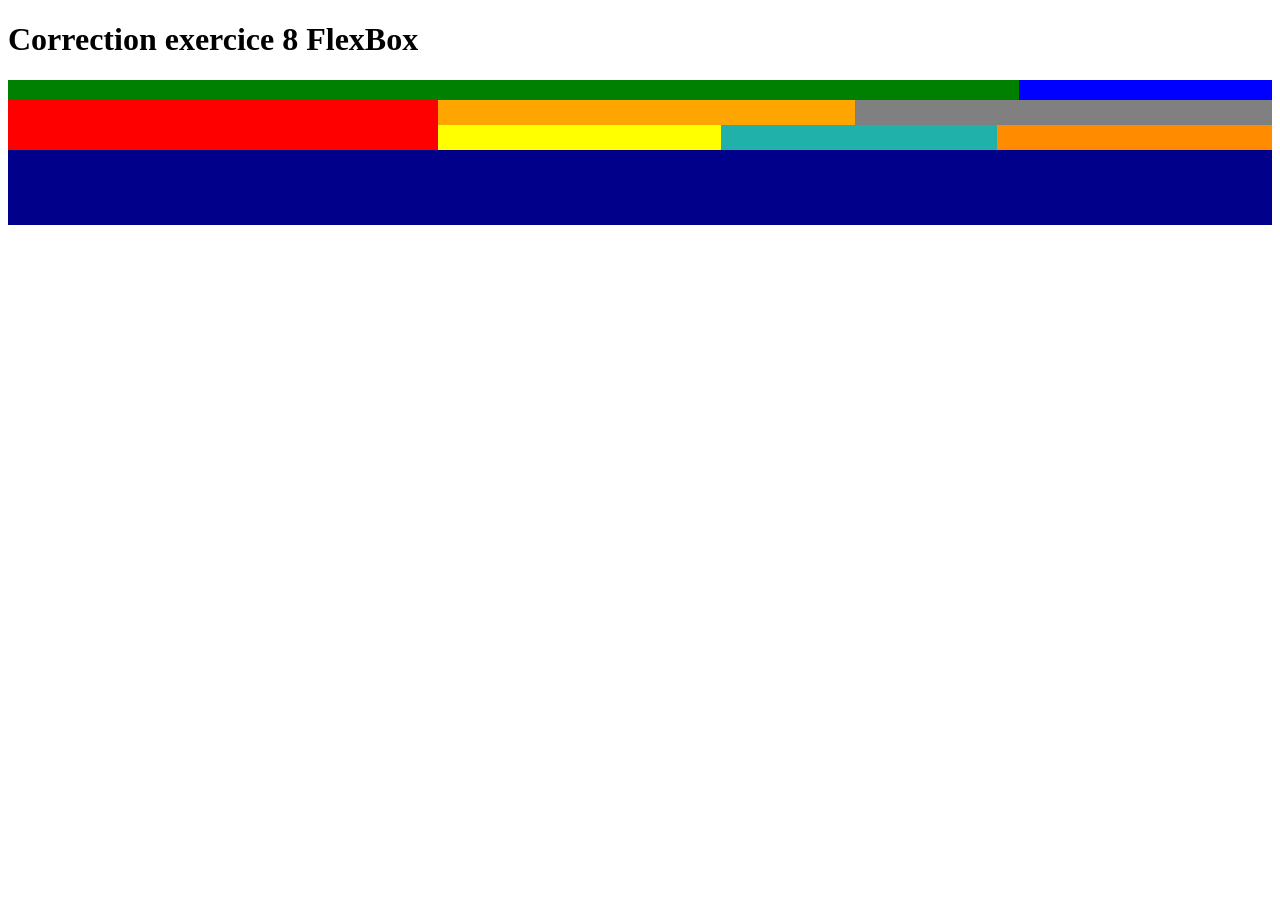
<file: 02_DW-Correction-HTML-CSS-Partie2/Exercice-8-Flex/index.html>
<!DOCTYPE html>
<html lang="fr" dir="ltr">

<head>
    <meta charset="UTF-8">
    <meta name="viewport" content="width=device-width, initial-scale=1.0">
    <meta http-equiv="X-UA-Compatible" content="ie=edge">
    <link rel="stylesheet" href="assets/css/style.css">
    <title>Correction Partie 2 Exercice 8 FlexBox</title>
</head>

<body>
    <h1>Correction exercice 8 FlexBox</h1>
    <!-- Comme vous pouvez le constater, l'application de la méthode flex sur cette structure va requérir une bonne isolation de chaque élément -->
    <!-- Dans un premier temps je crée une div qui aura pour but d'accueillir toute ma structure -->
    <!-- Par logique, mon placement en flex se fera en colonne puisque je veux que mes futures div se placent les unes en dessous des autres -->
    <div class="flexColumn">
        <!-- Cette première div aura pour vocation de m'isoler la première ligne de la forme finale qui contient les rectangles vert et bleu -->
        <!-- Comme les rectangles vert et bleu viennent l'un après l'autre et pas l'un au-dessous de l'autre, je vais par logique mettre ma position flex en ligne -->
        <div class="flexRow">
            <!-- Les 2 divs suivantes sont mes rectangles, les id sur ces divs ne me servent qu'à redimensionner la forme et lui donner une couleur de fond -->
            <div id="firstBlock"></div>
            <div id="secondBlock"></div>
        </div>
        <!-- Cette div, qui pour rappel, viendra se positionner en-dessous de la div ligne 18, va me permettre d'isoler ma 2e ligne de rectangles comprenant le gros rouge et l'enchevêtrement des 5 rectangles à sa droite -->
        <!-- Pour bien décomposer la forme finale, cette div en comportera 2 autres, la div représentant le rectangle rouge et la div qui va comprendre l'enchevêtrement des 5 rectangles -->
        <!-- Comme ces 2 éléments sont l'un à côté de l'autre, la direction du flex se fera en ligne -->
        <div class="flexRow">
            <!-- Voici la div pour le rectangle rouge -->
            <div id="thirdBlock"></div>
            <!-- Et voici celle qui va comporter les 5 autres -->
            <!-- En décomposant davantage ces 5 rectangles, on peut les séparer en 2 lignes distinctes, une ligne comprenant 2 rectangles et l'autre 3 -->
            <!-- Ces 2 lignes étant l'une en-dessous de l'autre, le flex sera en forme de colone -->
            <div id="internalFlexColumn">
                <!-- Voici la 1ere div comprenant les 2 premiers rectangles de la première ligne, ces 2 rectangles étant alignés, le flex sera établi en ligne -->
                <div class="internalFlexRow">
                    <!-- Les 2 divs suivantes sont mes rectangles, les id sur ces divs ne me servent qu'à redimensionner la forme et lui donner une couleur de fond -->
                    <div id="fourthBlock"></div>
                    <div id="fifthBlock"></div>
                </div>
                <!-- Voici la 2eme div comprenant les 3 rectangles de la seconde ligne, ces 3 rectangles étant alignés, le flex sera établi en ligne -->
                <div class="internalFlexRow">
                    <!-- Les 3 divs suivantes sont mes rectangles, les id sur ces divs ne me servent qu'à redimensionner la forme et lui donner une couleur de fond -->
                    <div id="sixthBlock"></div>
                    <div id="seventhBlock"></div>
                    <div id="eighthBlock"></div>
                </div>
            </div>
        </div>
        <!-- Pour finir, une dernière div symbolisant le dernier grand rectangle en bas de la structure, situé à l'extérieur de toutes les autres div mais toujours à l'intérieur de la toute première div créée -->
        <div id="ninthBlock"></div>
    </div>
</body>

</html>
</file>
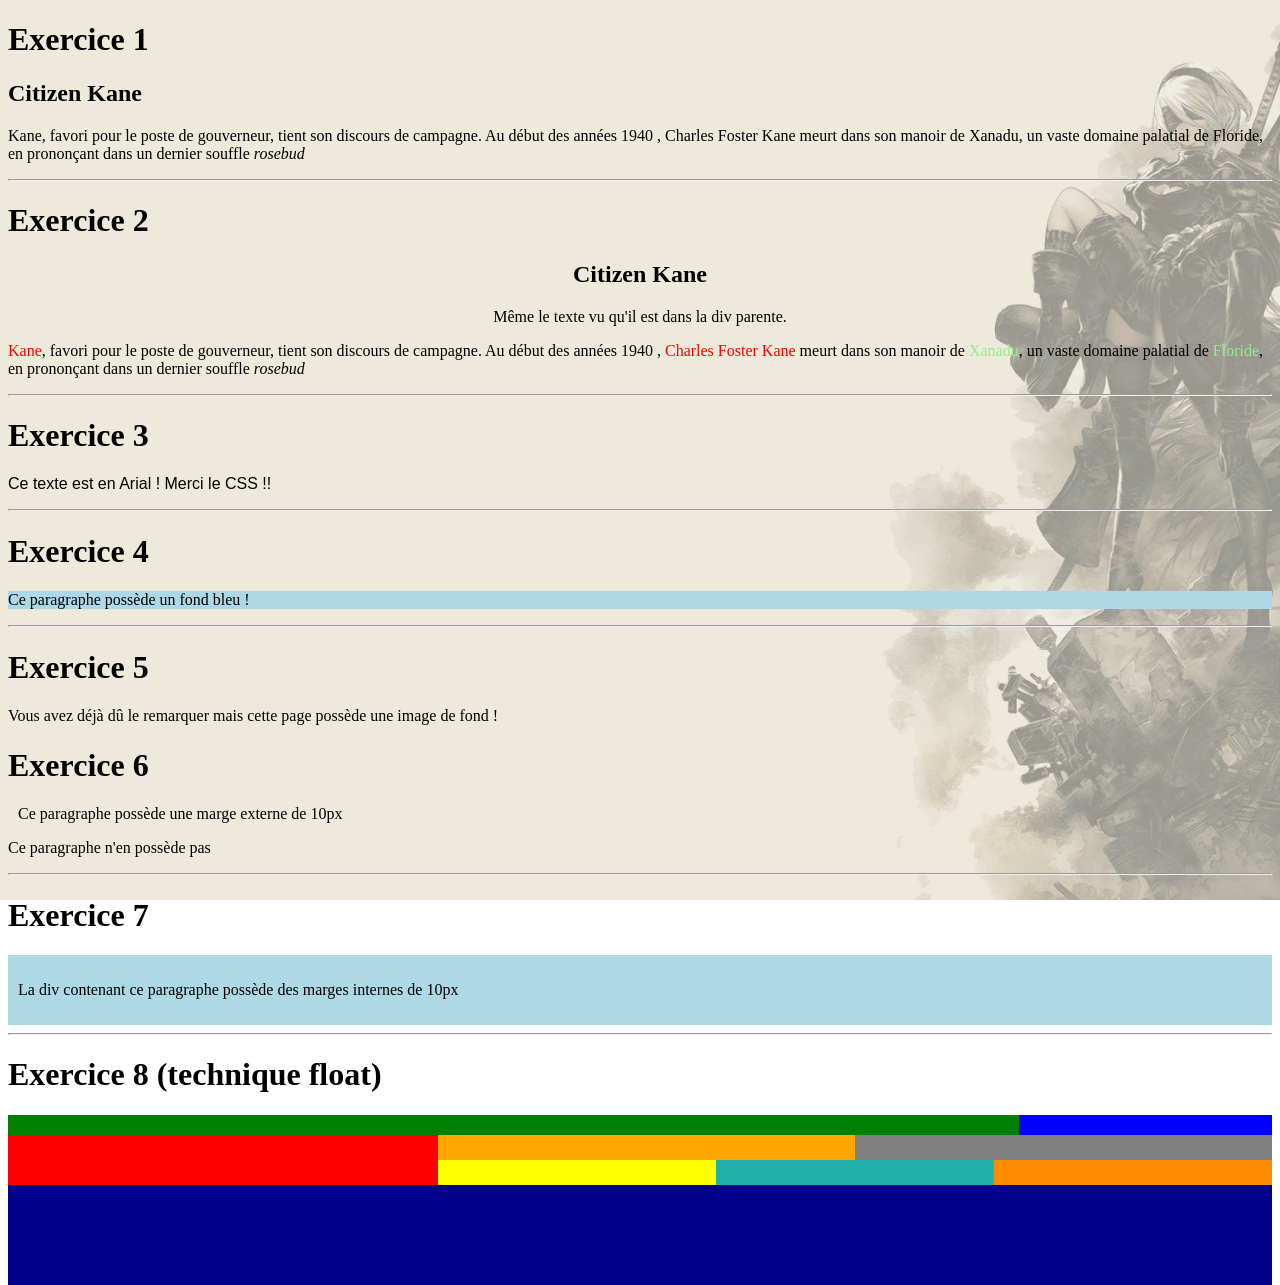
<file: 02_DW-Correction-HTML-CSS-Partie2/Exercices1-8/index.html>
<!DOCTYPE html>
<html lang="fr" dir="ltr">

<head>
    <meta charset="UTF-8">
    <meta name="viewport" content="width=device-width, initial-scale=1.0">
    <meta http-equiv="X-UA-Compatible" content="ie=edge">
    <link rel="stylesheet" href="assets/css/style.css">
    <title>Correction Partie 2</title>
</head>

<body>
    <h1>Exercice 1</h1>
    <h2>Citizen Kane</h2>
    <p>Kane, favori pour le poste de gouverneur, tient son discours de campagne. Au début
        des années 1940 ,
        Charles Foster Kane meurt dans son manoir de Xanadu,
        un vaste domaine palatial de Floride,
        en prononçant dans un dernier souffle <span class="rosebudText">rosebud</span></p>
    <hr>



    <h1>Exercice 2</h1>
    <!-- La div permet de créer une "division" du code et de contenir plusieurs éléments afin de leur appliquer un même style -->
    <!-- Ici la div est utilisée pour pouvoir centrer le titre du paragraphe -->
    <div id="titleText">
        <h2>Citizen Kane</h2>
        <p>Même le texte vu qu'il est dans la div parente.</p>
    </div>
    <!-- Les balises span sont des balises inline permettant de modifier un élément librement sans avoir d'impact sur le rendu, utilisée en combinaison avec des id et des classes les span deviennent des éléments très puissants -->
    <p><span class="redText">Kane</span>, favori pour le poste de gouverneur, tient son discours de campagne. Au début
        des années 1940 ,
        <span class="redText">Charles Foster Kane</span> meurt dans son manoir de <span class="greenText">Xanadu</span>,
        un vaste domaine palatial de <span class="greenText">Floride</span>,
        en prononçant dans un dernier souffle <span class="rosebudText">rosebud</span></p>
    <hr>








    <h1>Exercice 3</h1>
    <p id="arialText">Ce texte est en Arial ! Merci le CSS !!</p>
    <hr>
    <h1>Exercice 4</h1>
    <p id="blueBackground">Ce paragraphe possède un fond bleu !</p>
    <hr>
    <h1>Exercice 5</h1>
    <p>Vous avez déjà dû le remarquer mais cette page possède une image de fond !</p>
    <h1>Exercice 6</h1>
    <p id="marginText">Ce paragraphe possède une marge externe de 10px</p>
    <p>Ce paragraphe n'en possède pas</p>
    <hr>
    <h1>Exercice 7</h1>
    <div id="paddingText">
        <p>La div contenant ce paragraphe possède des marges internes de 10px</p>
    </div>
    <hr>
    <h1>Exercice 8 (technique float)</h1>
    <div id="firstBlock"></div>
    <div id="secondBlock"></div>
    <div id="thirdBlock"></div>
    <div id="fourthBlock"></div>
    <div id="fifthBlock"></div>
    <div id="sixthBlock"></div>
    <div id="seventhBlock"></div>
    <div id="eighthBlock"></div>
    <div id="ninthBlock"></div>
</body>

</html>
</file>
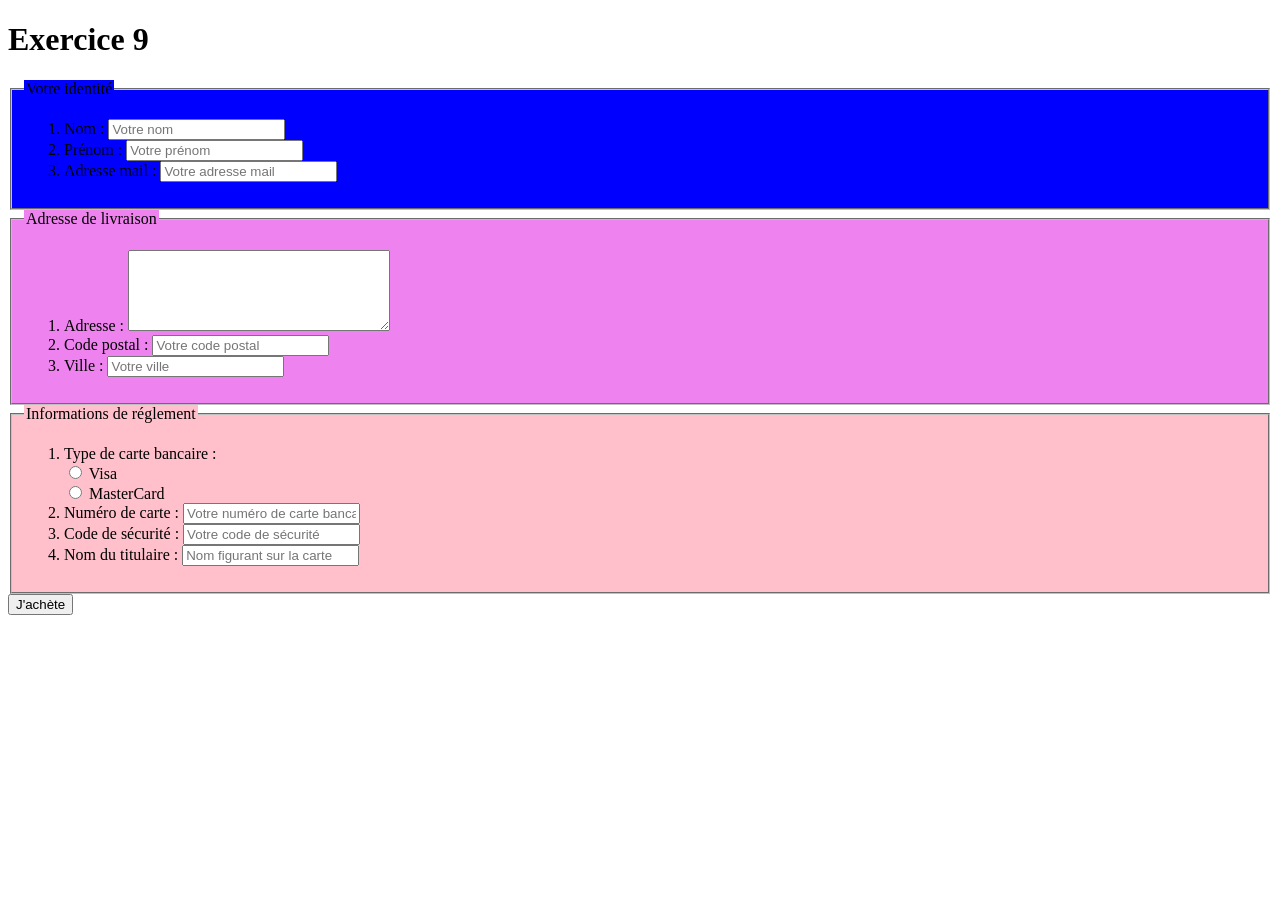
<file: 02_DW-Correction-HTML-CSS-Partie2/Exercices9-10/index.html>
<!DOCTYPE html>
<html lang="fr" dir="ltr">

<head>
    <meta charset="UTF-8">
    <meta name="viewport" content="width=device-width, initial-scale=1.0">
    <meta http-equiv="X-UA-Compatible" content="ie=edge">
    <link rel="stylesheet" href="assets/css/style.css">
    <title>Correction Exercices 9 et 10 Partie 2</title>
</head>

<body>
    <h1>Exercice 9</h1>
    <!-- Pour faire un formulaire, nous avons obligatoirement besoin de la balise form, l'attribut action permet de spécifier où seront envoyées les données à la sortie du formulaire, quant à l'attribut method, il permet de spécifier comment seront envoyées les données (visibles ou cachées) -->
    <form action="" method="">
        <!-- La balise fieldset va nous permettre de créer une zone à l'intérieur de laquelle nous pouvons rentrer des informations -->
        <fieldset class="identityFieldset">
            <!-- ici la balise legend nous permet de créer un titre sur notre fieldset -->
            <legend class="identityFieldset">Votre identité</legend>
            <ol>
                <li>
                    <!-- la balise label permet de donner un nom visible par les utilisateurs aux champs du formulaire, n'oubliez pas de renseigner l'attribut for à l'identique de l'id à l'intérieur de votre input afin de lier label et input mais également pour aider les assistants vocaux des personnes malvoyantes -->
                    <label for="firstName">Nom : </label>
                    <!-- la balise input permet de créer un champ de saisi dans le formulaire -->
                    <!-- l'attribut type permet de préciser quel type de donnée est attendue dans le formulaire (ici on souhaite recevoir du texte), l'attribut name permet de donner un nom à la donnée qui sera envoyé et donc de la manipuler dans la partie back du site, l'attribut id permet de modifier le champ en CSS mais permet également de lier un input à un label, pour finir, l'attribut placeholder permet de donner une indcation à l'utilisateur de la valuer qu'il doit saisir -->
                    <input type="text" id="firstName" name="firstName" placeholder="Votre nom">
                </li>
                <li>
                    <label for="lastName">Prénom : </label>
                    <input type="text" id="lastName" name="lastName" placeholder="Votre prénom">
                </li>
                <li>
                    <label for="mail">Adresse mail : </label>
                    <input type="email" id="mail" name="mail" placeholder="Votre adresse mail">
                </li>
            </ol>
        </fieldset>
        <fieldset class="deliveryFieldset">
            <legend class="deliveryFieldset">Adresse de livraison</legend>
            <ol>
                <li>
                    <label for="address">Adresse : </label>
                    <!-- la balise textarea permet de créer un champ de saisi élargi qui peut contenir plusieurs lignes, les attributs col et row permettent repsectivement de définir le nombre de colonnes et de lignes par défaut qui seront affichées -->
                    <textarea name="address" id="address" cols="30" rows="5"></textarea>
                </li>
                <li>
                    <label for="zipCode">Code postal : </label>
                    <input type="text" id="zipCode" name="zipCode" placeholder="Votre code postal">
                </li>
                <li>
                    <label for="city">Ville : </label>
                    <input type="text" id="city" name="city" placeholder="Votre ville">
                </li>
            </ol>
        </fieldset>
        <fieldset class="paymentFieldset">
            <legend class="paymentFieldset">Informations de réglement</legend>
            <ol>
                <li>
                    Type de carte bancaire :
                    <div>
                        <input type="radio" id="visa" name="bankCard">
                        <label for="visa">Visa</label>
                    </div>
                    <div>
                        <input type="radio" id="masterCard" name="bankCard">
                        <label for="masterCard">MasterCard</label>
                    </div>
                </li>
                <li>
                    <label for="cardNumber">Numéro de carte : </label>
                    <input type="text" id="carNumber" name="cardNumber" placeholder="Votre numéro de carte bancaire">
                </li>
                <li>
                    <label for="securityCode">Code de sécurité : </label>
                    <input type="password" id="securityCode" name="securityCode" placeholder="Votre code de sécurité">
                </li>
                <li>
                    <label for="owner">Nom du titulaire : </label>
                    <input type="text" id="owner" name="owner" placeholder="Nom figurant sur la carte">
                </li>
            </ol>
        </fieldset>
        <!-- Afin d'envoyer les données, nous avons besoin d'un bouton, la balise button rempli très bien ce rôle, cependant n'oubliez pas de mettre le type submit afin que le bouton puisse soumettre les données -->
        <!-- Un bouton d'envoi de données dans un formulaire doit se trouver à l'intérieur de ce formulaire, c'est pourquoi dans ce cas il est placé avant la balise de fermeture form -->
        <button type="submit">J'achète</button>
    </form>
    </body>

</html>
</file>
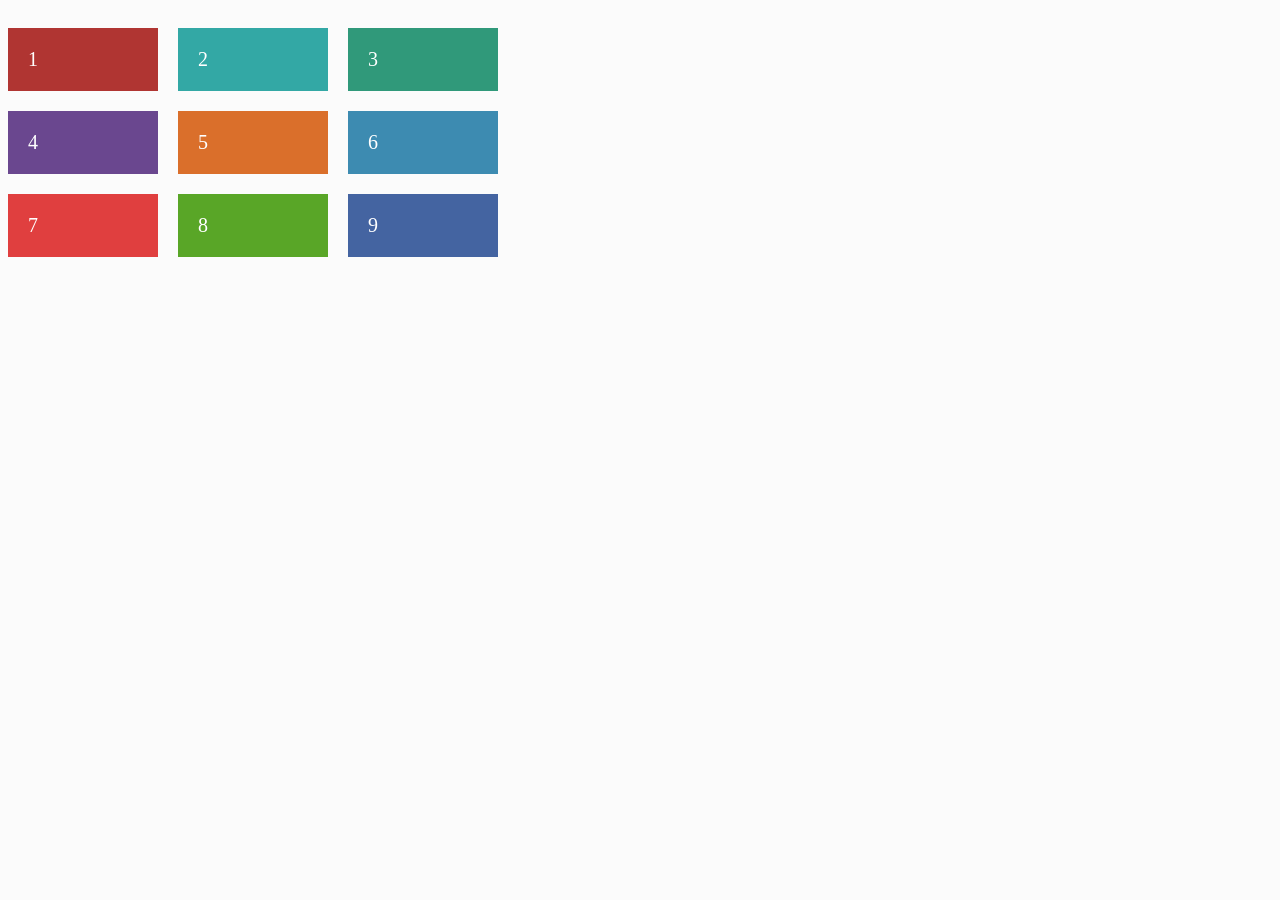
<file: 04_DW-Correction-HTML-CSS-Partie4/Exercice 1/index.html>
<!DOCTYPE html>
<html lang="fr" dir="ltr">
<head>
  <meta charset="utf-8" />
  <title>Exercice 1 Grid CSS</title>
  <link rel="stylesheet" href="style.css">
</head>
<body>
  <section class="grid-1">
    <div class="item-1">1</div>
    <div class="item-2">2</div>
    <div class="item-3">3</div>
    <div class="item-4">4</div>
    <div class="item-5">5</div>
    <div class="item-6">6</div>
    <div class="item-7">7</div>
    <div class="item-8">8</div>
    <div class="item-9">9</div>
  </section>
</body>
</html>
</file>
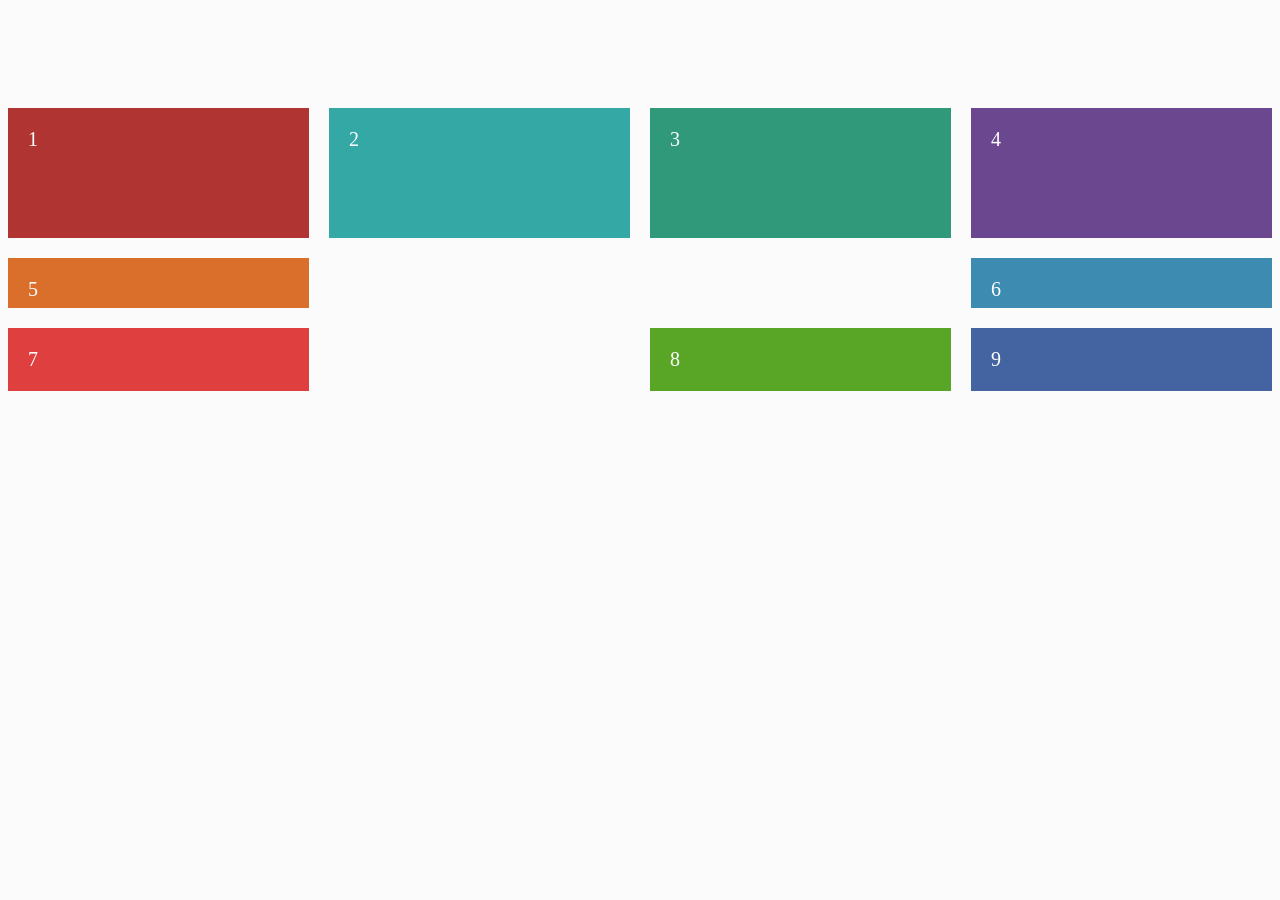
<file: 04_DW-Correction-HTML-CSS-Partie4/Exercice 2/index.html>
<!DOCTYPE html>
<html lang="fr" dir="ltr">
<head>
  <meta charset="utf-8" />
  <title>Exercice 2 Grid CSS</title>
  <link rel="stylesheet" href="style.css">
</head>
<body>
  <section class="grid-1">
    <div class="item-1">1</div>
    <div class="item-2">2</div>
    <div class="item-3">3</div>
    <div class="item-4">4</div>
    <div class="item-5">5</div>
    <div class="item-6">6</div>
    <div class="item-7">7</div>
    <div class="item-9">9</div>
    <div class="item-8">8</div>
  </section>
</body>
</html>
</file>
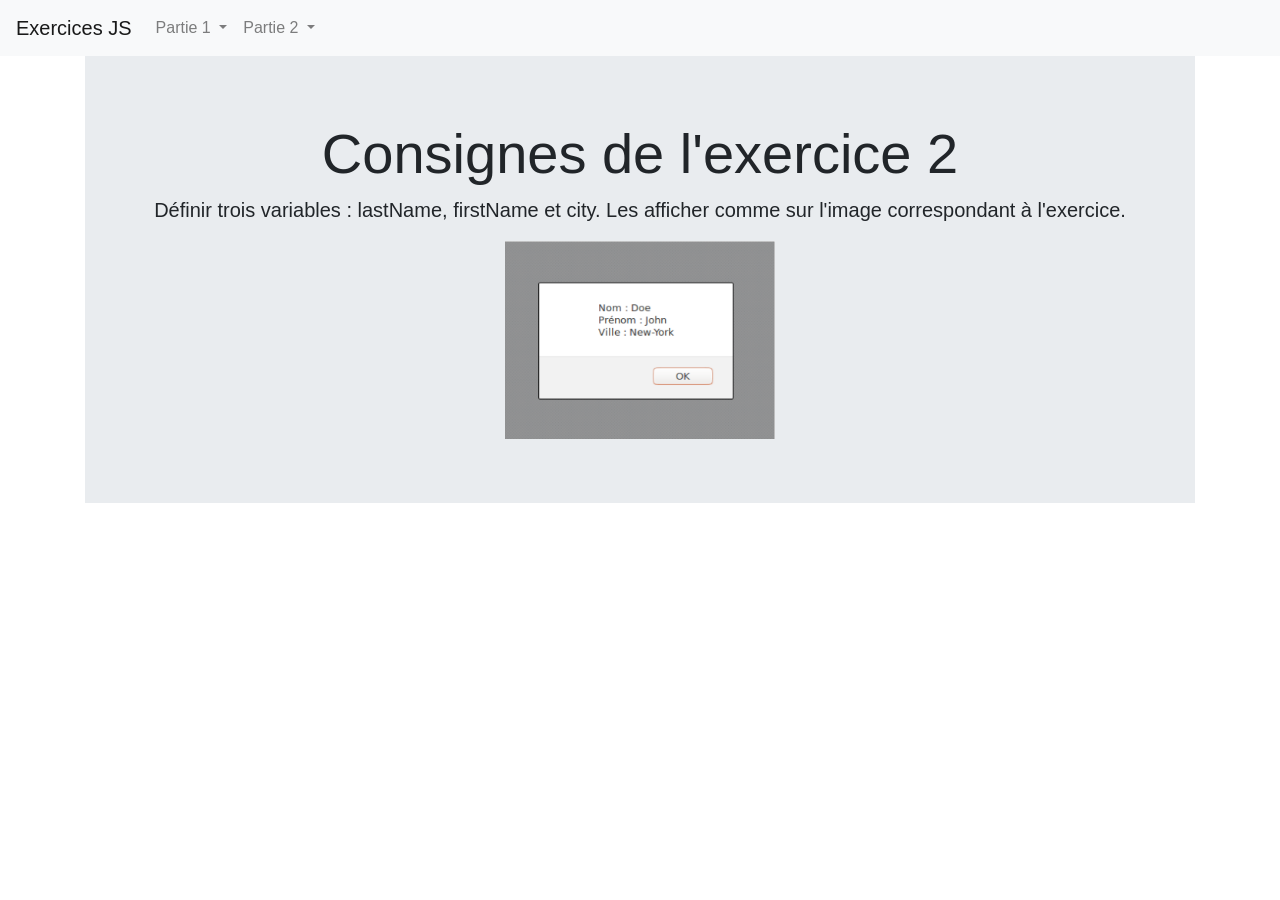
<file: 06_DW-Correction-JS/part1ex2.html>
<!DOCTYPE html>
<html lang="fr" dir="ltr">
<head>
  <meta charset="utf-8" />
  <link rel="stylesheet" href="https://stackpath.bootstrapcdn.com/bootstrap/4.4.1/css/bootstrap.min.css" integrity="sha384-Vkoo8x4CGsO3+Hhxv8T/Q5PaXtkKtu6ug5TOeNV6gBiFeWPGFN9MuhOf23Q9Ifjh" crossorigin="anonymous" />
  <title>Part1 Ex2</title>
</head>
<body>
  <!-- NAVBAR -->
  <nav class="navbar navbar-expand-lg navbar-light bg-light">
    <a class="navbar-brand" href="index.html">Exercices JS</a>
    <button class="navbar-toggler" type="button" data-toggle="collapse" data-target="#navbarSupportedContent" aria-controls="navbarSupportedContent" aria-expanded="false" aria-label="Toggle navigation">
      <span class="navbar-toggler-icon"></span>
    </button>

    <div class="collapse navbar-collapse" id="navbarSupportedContent">
      <ul class="navbar-nav mr-auto">
        <li class="nav-item dropdown">
          <a class="nav-link dropdown-toggle" href="#" id="navbarDropdown" role="button" data-toggle="dropdown" aria-haspopup="true" aria-expanded="false">
            Partie 1
          </a>
          <div class="dropdown-menu" aria-labelledby="navbarDropdown">
            <a class="dropdown-item" href="part1ex1.html">Exercice 1</a>
            <a class="dropdown-item" href="part1ex2.html">Exercice 2</a>
            <a class="dropdown-item" href="part1ex3.html">Exercice 3</a>
            <a class="dropdown-item" href="part1ex4.html">Exercice 4</a>
            <a class="dropdown-item" href="part1ex5.html">Exercice 5</a>
            <a class="dropdown-item" href="part1ex6.html">Exercice 6</a>
            <a class="dropdown-item" href="part1ex7.html">Exercice 7</a>
          </div>
        </li>
        <li class="nav-item dropdown">
          <a class="nav-link dropdown-toggle" href="#" id="navbarDropdown" role="button" data-toggle="dropdown" aria-haspopup="true" aria-expanded="false">
            Partie 2
          </a>
          <div class="dropdown-menu" aria-labelledby="navbarDropdown">
            <a class="dropdown-item" href="part2ex1.html">Exercice 1</a>
            <a class="dropdown-item" href="part2ex2.html">Exercice 2</a>
            <a class="dropdown-item" href="part2ex3.html">Exercice 3</a>
            <a class="dropdown-item" href="part2ex4.html">Exercice 4</a>
          </div>
        </li>
      </ul>
    </div>
  </nav>
  <div class="container text-center">
    <div class="jumbotron jumbotron-fluid">
      <div class="container">
        <h1 class="display-4">Consignes de l'exercice 2</h1>
        <p class="lead">Définir trois variables : lastName, firstName et city. Les afficher comme sur l'image correspondant à l'exercice.</p>
        <img class="w-25" src="assets/img/js_p1e2.png" alt="image de l'exercice" />
      </div>
    </div>
  </div>
  <!-- SCRIPT DE L'EXERCICE -->
  <script>
  var lastname = 'Doe';
  var firstname = 'John';
  var city = 'New-York';
  // OU
  // var lastName = 'Doe', firstName = 'John', city = 'New-York';
  alert('Nom : ' + lastname + '\n' + 'Prénom : ' + firstname + '\n' + 'Ville : ' + city);
  </script>
  <!-- SCRIPT BOOTSTRAP -->
  <script src="https://code.jquery.com/jquery-3.4.1.slim.min.js" integrity="sha384-J6qa4849blE2+poT4WnyKhv5vZF5SrPo0iEjwBvKU7imGFAV0wwj1yYfoRSJoZ+n" crossorigin="anonymous"></script>
  <script src="https://cdn.jsdelivr.net/npm/popper.js@1.16.0/dist/umd/popper.min.js" integrity="sha384-Q6E9RHvbIyZFJoft+2mJbHaEWldlvI9IOYy5n3zV9zzTtmI3UksdQRVvoxMfooAo" crossorigin="anonymous"></script>
  <script src="https://stackpath.bootstrapcdn.com/bootstrap/4.4.1/js/bootstrap.min.js" integrity="sha384-wfSDF2E50Y2D1uUdj0O3uMBJnjuUD4Ih7YwaYd1iqfktj0Uod8GCExl3Og8ifwB6" crossorigin="anonymous"></script>

</body>
</html>
</file>
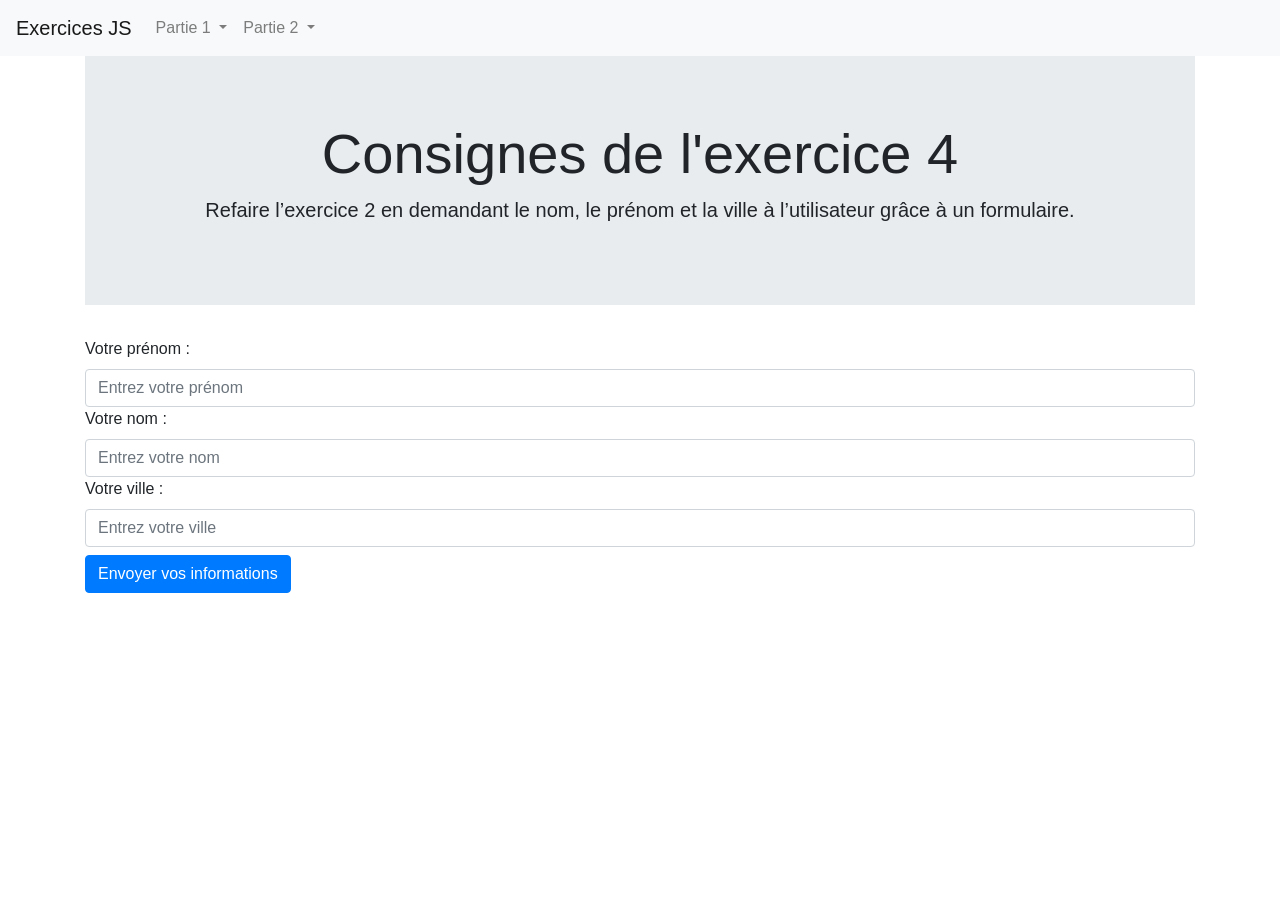
<file: 06_DW-Correction-JS/part1ex4.html>
<!DOCTYPE html>
<html lang="fr" dir="ltr">
<head>
  <meta charset="utf-8" />
  <link rel="stylesheet" href="https://stackpath.bootstrapcdn.com/bootstrap/4.4.1/css/bootstrap.min.css" integrity="sha384-Vkoo8x4CGsO3+Hhxv8T/Q5PaXtkKtu6ug5TOeNV6gBiFeWPGFN9MuhOf23Q9Ifjh" crossorigin="anonymous" />
  <title>Part1 Ex4</title>
</head>
<body>
  <!-- NAVBAR -->
  <nav class="navbar navbar-expand-lg navbar-light bg-light">
    <a class="navbar-brand" href="index.html">Exercices JS</a>
    <button class="navbar-toggler" type="button" data-toggle="collapse" data-target="#navbarSupportedContent" aria-controls="navbarSupportedContent" aria-expanded="false" aria-label="Toggle navigation">
      <span class="navbar-toggler-icon"></span>
    </button>

    <div class="collapse navbar-collapse" id="navbarSupportedContent">
      <ul class="navbar-nav mr-auto">
        <li class="nav-item dropdown">
          <a class="nav-link dropdown-toggle" href="#" id="navbarDropdown" role="button" data-toggle="dropdown" aria-haspopup="true" aria-expanded="false">
            Partie 1
          </a>
          <div class="dropdown-menu" aria-labelledby="navbarDropdown">
            <a class="dropdown-item" href="part1ex1.html">Exercice 1</a>
            <a class="dropdown-item" href="part1ex2.html">Exercice 2</a>
            <a class="dropdown-item" href="part1ex3.html">Exercice 3</a>
            <a class="dropdown-item" href="part1ex4.html">Exercice 4</a>
            <a class="dropdown-item" href="part1ex5.html">Exercice 5</a>
            <a class="dropdown-item" href="part1ex6.html">Exercice 6</a>
            <a class="dropdown-item" href="part1ex7.html">Exercice 7</a>
          </div>
        </li>
        <li class="nav-item dropdown">
          <a class="nav-link dropdown-toggle" href="#" id="navbarDropdown" role="button" data-toggle="dropdown" aria-haspopup="true" aria-expanded="false">
            Partie 2
          </a>
          <div class="dropdown-menu" aria-labelledby="navbarDropdown">
            <a class="dropdown-item" href="part2ex1.html">Exercice 1</a>
            <a class="dropdown-item" href="part2ex2.html">Exercice 2</a>
            <a class="dropdown-item" href="part2ex3.html">Exercice 3</a>
            <a class="dropdown-item" href="part2ex4.html">Exercice 4</a>
          </div>
        </li>
      </ul>
    </div>
  </nav>
  <div class="container text-center">
    <div class="jumbotron jumbotron-fluid">
      <div class="container">
        <h1 class="display-4">Consignes de l'exercice 4</h1>
        <p class="lead">Refaire l’exercice 2 en demandant le nom, le prénom et la ville à l’utilisateur grâce à un formulaire.</p>
      </div>
    </div>
  </div>
  <div class="container">
    <form action="part1ex4.html" method="post">
      <label for="firstname">Votre prénom : </label>
      <input type="text" class="form-control" id="firstname" name="firstName" placeholder="Entrez votre prénom"/>
      <label for="lastname">Votre nom : </label>
      <input type="text" class="form-control" id="lastname" name="lastName" placeholder="Entrez votre nom"/>
      <label for="city">Votre ville : </label>
      <input type="text" class="form-control" id="city" name="city" placeholder="Entrez votre ville"/>
      <button class="btn btn-primary mt-2" onclick="sendData()">Envoyer vos informations</button>
    </form>
  </div>
  <!-- SCRIPT DE L'EXERCICE -->
  <script>
  function sendData() {
    var firstname = document.getElementById('firstname').value;
    var lastname = document.getElementById('lastname').value;
    var city = document.getElementById('city').value;

    alert('Nom : ' + lastname + '\n' + 'Prénom : ' + firstname + '\n' + 'Ville : ' + city);
  }
  </script>
  <!-- SCRIPT BOOTSTRAP -->
  <script src="https://code.jquery.com/jquery-3.4.1.slim.min.js" integrity="sha384-J6qa4849blE2+poT4WnyKhv5vZF5SrPo0iEjwBvKU7imGFAV0wwj1yYfoRSJoZ+n" crossorigin="anonymous"></script>
  <script src="https://cdn.jsdelivr.net/npm/popper.js@1.16.0/dist/umd/popper.min.js" integrity="sha384-Q6E9RHvbIyZFJoft+2mJbHaEWldlvI9IOYy5n3zV9zzTtmI3UksdQRVvoxMfooAo" crossorigin="anonymous"></script>
  <script src="https://stackpath.bootstrapcdn.com/bootstrap/4.4.1/js/bootstrap.min.js" integrity="sha384-wfSDF2E50Y2D1uUdj0O3uMBJnjuUD4Ih7YwaYd1iqfktj0Uod8GCExl3Og8ifwB6" crossorigin="anonymous"></script>
</body>
</html>
</file>
<file: 02_DW-Correction-HTML-CSS-Partie2/Exercice-8-Flex/assets/css/style.css>
.flexColumn {
    /* le display flex me permet de rendre un élément flexible, le fait de rendre celui-ci flexible va me donner l'opportunité de manipuler son contenu librement */
    display: flex;
    /* la flex-direction me permet de donner une direction aux éléments sui s'empileront dans mon élément. En le réglant sur column, les éléments contenu à l'intérieur de mon élément flexible seront placés les uns en dessous des autres */
    flex-direction: column;
}
.flexRow {
    display: flex;
    /* mettre la flex-direction sur row me permet d'empiler les éléments contenus dans mon élément flexible les uns à la suite des autres sur une même ligne */
    flex-direction: row;
}
.internalFlexRow {
    display: flex;
    flex-direction: row;
    /* Pour les div contenues à l'intérieur d'autres div et qui doivent contenir de futurs éléments, il ne faut pas oublier de leur allouer une taille */
    width: 100%;
}
#internalFlexColumn {
    display: flex;
    flex-direction: column;
    width: 66%;
}
#firstBlock {
    background-color: green;
    width: 80%;
    height: 20px;
}
#secondBlock {
    background-color: blue;
    width: 20%;
    height: 20px;
}
#thirdBlock {
    background-color: red;
    width: 34%;
    height: 50px;
}
#fourthBlock {
    background-color: orange;
    width: 50%;
    height: 25px;
}
#fifthBlock {
    background-color: grey;
    width: 50%;
    height: 25px;
}
#sixthBlock {
    background-color: yellow;
    width: 34%;
    height: 25px;
}
#seventhBlock {
    background-color: lightseagreen;
    width: 33%;
    height: 25px;
}
#eighthBlock {
    background-color: darkorange;
    width: 33%;
    height: 25px;
}
#ninthBlock {
    background-color: darkblue;
    width: 100%;
    height: 75px;
}
</file>
<file: 02_DW-Correction-HTML-CSS-Partie2/Exercices1-8/assets/css/style.css>
.rosebudText {
    /* font-style permet de modifier directement la police d'un texte */
    font-style: italic;
}

.greenText {
    /* color permet de modifier la couleur de la police */
    color: lightgreen;
}

.redText {
    color: red;
    color: 
}

#titleText {
    /* text-align permet de modifier l'alignement horizontal du texte */
    text-align: center;
}








#arialText {
    font-family: Arial;
}









#blueBackground {
    /* background-color vous permettra d'ajouter de la couleur de fond sur l'élément ciblé */
    background-color: lightblue;
}









body {
    /* background-image permet d'ajouter une image de fond sur l'élément ciblé */
    background-image: url("../img/nier.png");
    /* background-size permet de définir quelle taille doit prendre votre fond, réglé sur cover, le fond se contentera de couvrir la zone ciblé */
    background-size: cover;
    /* ~BONUS~ background-attachment vous permet de définir quel type d'attachement doit être appliqué sur votre fond, réglé sur fixed, votre fond restera fixé sur l'élément ciblé et restera à sa place même si vous défilez votre page web */
    background-attachment: fixed;
}










#marginText {
    /* margin permet d'ajouter de la marge externe sur l'élément ciblé, lorsqu'aucune indication de position n'est définie (margin-left, margin-right, margin-top ou margin-bottom) la valeur du margin s'appliquera sur l'ensemble des des positions */
    margin: 10px;
}









#paddingText {
    /* padding permet d'ajouter des marges internes sur l'élément ciblé, il est à utiliser de la même manière que margin */
    padding: 10px;
    background-color: lightblue;
}












#firstBlock {
    background-color: green;
    /* width permet de rédifinir la largeur d'un élément */
    width: 80%;
    /* float permet de faire "flotter" un élément au-dessus des autres et rend des balises block inline, chaque nouvel élément float viendra s'imbriquer à la suite du premier */
    float: left;
    /* height permet de redéfinir la hauteur d'un élément, cependant les valeurs en pourcentage n'ont pas d'effet ici. Vous pourrez tout de même utiliser le vh qui est un pourcentage de hauteur */
    height: 20px;
}

#secondBlock {
    background-color: blue;
    width: 20%;
    float: left;
    height: 20px;
}

#thirdBlock {
    background-color: red;
    width: 34%;
    float: left;
    height: 50px;
}

#fourthBlock {
    background-color: orange;
    width: 33%;
    float: left;
    height: 25px;
}

#fifthBlock {
    background-color: grey;
    width: 33%;
    float: left;
    height: 25px;
}

#sixthBlock {
    background-color: yellow;
    width: 22%;
    float: left;
    height: 25px;
}

#seventhBlock {
    background-color: lightseagreen;
    width: 22%;
    float: left;
    height: 25px;
}

#eighthBlock {
    background-color: darkorange;
    width: 22%;
    float: left;
    height: 25px;
}

#ninthBlock {
    background-color: darkblue;
    width: 100%;
    float: left;
    height: 100px;
}
</file>
<file: 02_DW-Correction-HTML-CSS-Partie2/Exercices9-10/assets/css/style.css>
.identityFieldset {
    background-color: blue;
}
.deliveryFieldset {
    background-color: violet;
}
.paymentFieldset {
    background-color: pink;
}
</file>
<file: 04_DW-Correction-HTML-CSS-Partie4/Exercice 1/style.css>
body {
  padding-top: 20px;
  background: #fbfbfb;
}

/* items */
.grid-1 {
  /* Utilisation des grid */
  display: grid;
  /* Les valeurs de grid-template-columns définissent que
  * « la première colonne doit être large de 150px,
  * la deuxième de 20px, la troisième de 150px »,
  * et ainsi de suite pour les 5 colonnes */
  grid-template-columns: 150px 20px 150px 20px 150px;
  /*
  * Les 5 valeurs de grid-template-rows définissent quelque chose de similaire.
  * Chacune serait auto par défaut, en prenant en compte la hauteur du contenu,
  * mais on veut être plus précis avec nos gouttières,
  * en leur donnant une hauteur de 20px, donc on doit lister les 5 lignes */
  grid-template-rows: auto 20px auto 20px auto;
}
.grid-1 div {
  color: white;
  font-size: 20px;
  padding: 20px;
  }

/* specific item styles */

.item-1 {
  background: #b03532;
  grid-column: 1;
  grid-row: 1;
}
.item-2 {
  background: #33a8a5;
  grid-column: 3;
  grid-row: 1;
}
.item-3 {
  background: #30997a;
  grid-column: 5;
  grid-row: 1;
}
.item-4 {
  background: #6a478f;
  grid-column: 1;
  grid-row: 3;
}
.item-5 {
  background: #da6f2b;
  grid-column: 3;
  grid-row: 3;
}
.item-6 {
  background: #3d8bb1;
  grid-column: 5;
  grid-row: 3;
}
.item-7 {
  background: #e03f3f;
  grid-column: 1;
  grid-row: 5;
}
.item-8 {
  background: #59a627;
  grid-column: 3;
  grid-row: 5;
}
.item-9 {
  background: #4464a1;
  grid-column: 5;
  grid-row: 5;
}
</file>
<file: 04_DW-Correction-HTML-CSS-Partie4/Exercice 2/style.css>
body {
  padding-top: 20px;
  background: #fbfbfb;
}

.grid-1 {
  display: grid;
  grid-template-columns: [start] auto [centre-start] auto [last-column-start] auto [finish];
  grid-template-rows: [header-start] 60px [main-start] 130px [main-end] 50px [row-end];
  grid-gap: 20px;
}

.grid-1 div {
  color: white;
  font-size: 20px;
  padding: 20px;
  }

/* specific item styles */

.item-1 {
  background: #b03532;
  grid-column: start;
  grid-row: main-start;
}
.item-2 {
  background: #33a8a5;
  grid-column: centre-start;
  grid-row: main-start;
}
.item-3 {
  background: #30997a;
  grid-column: last-column-start;
  grid-row: main-start;
}
.item-4 {
  background: #6a478f;
  grid-column: finish;
  grid-row: main-start;
}
.item-5 {
  background: #da6f2b;
  grid-column: start;
  grid-row: main-end;
}
.item-6 {
  background: #3d8bb1;
  grid-column: finish;
  grid-row: main-end;
}
.item-7 {
  background: #e03f3f;
  grid-column: start;
  grid-row: row-end;
}
.item-8 {
  background: #59a627;
  grid-column: last-column-start;
  grid-row: row-end;
}
.item-9 {
  background: #4464a1;
  grid-column: finish;
  grid-row: row-end;
}
</file>
